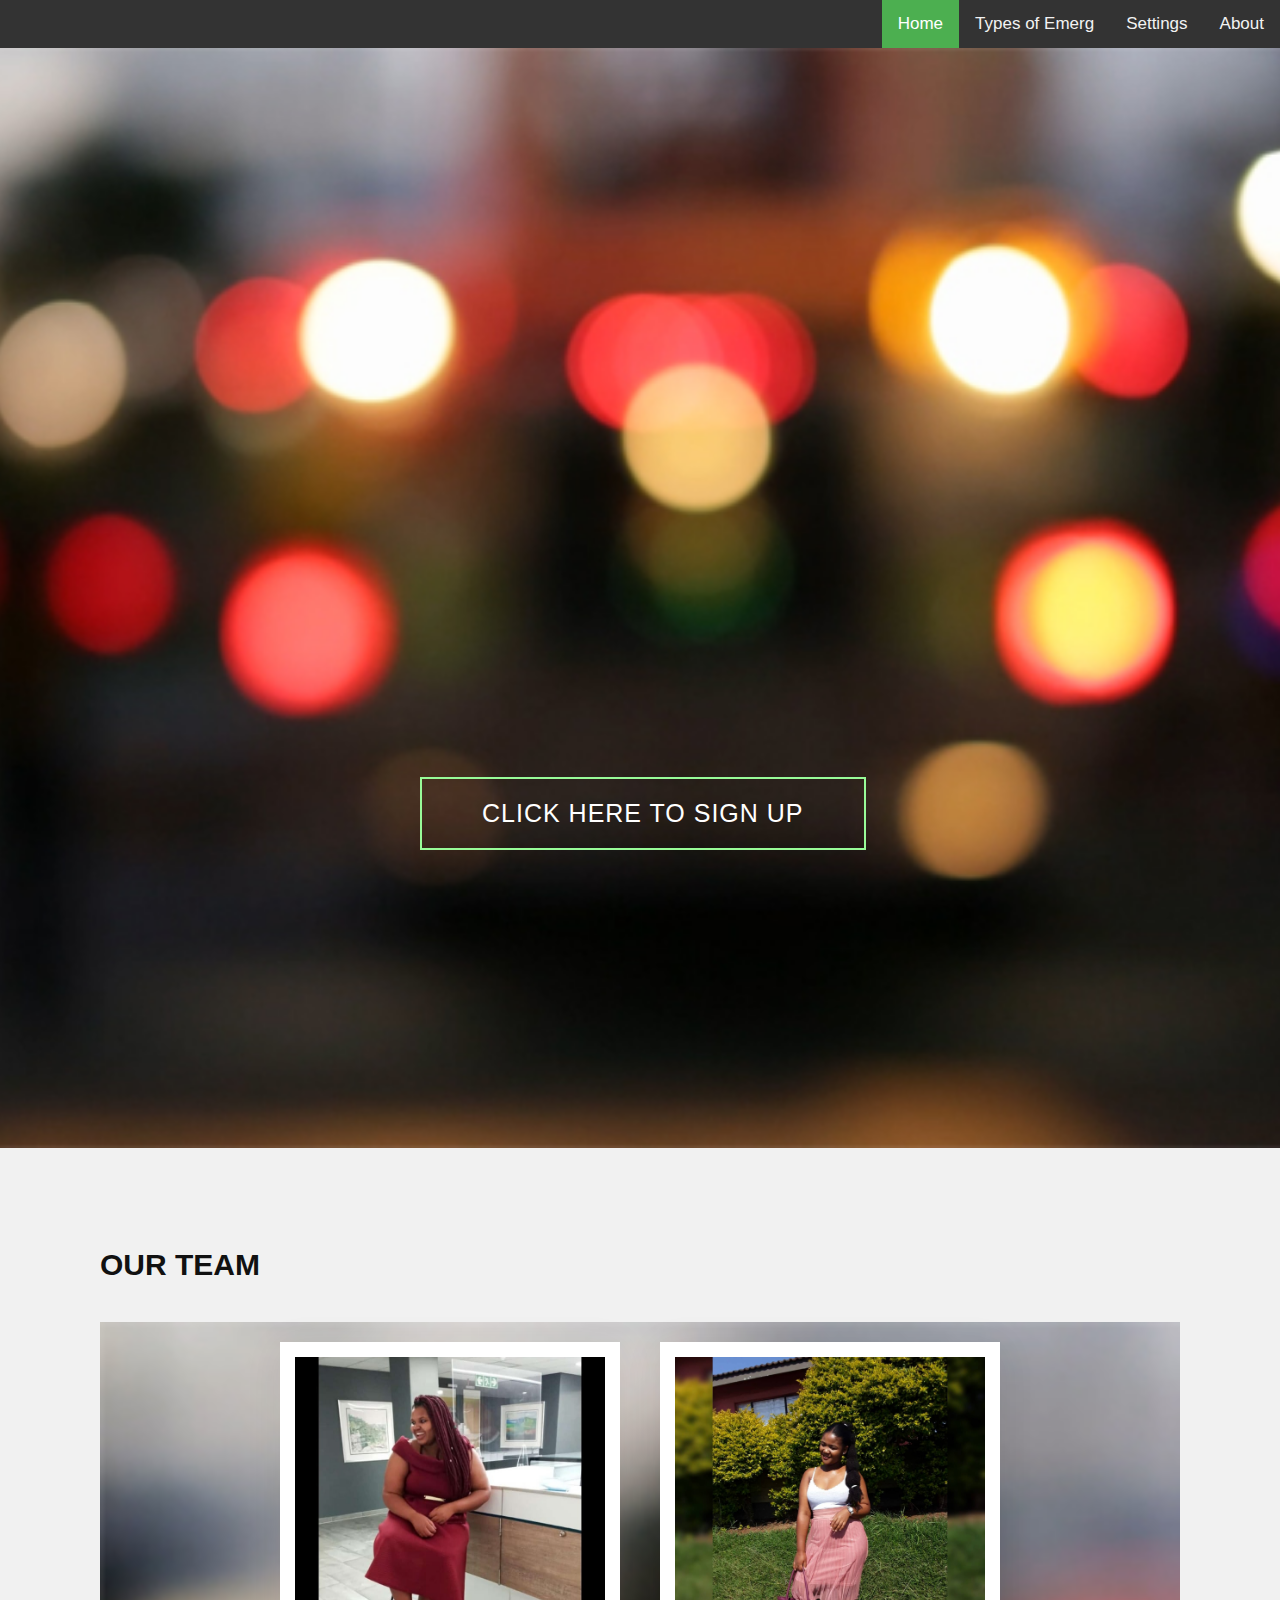
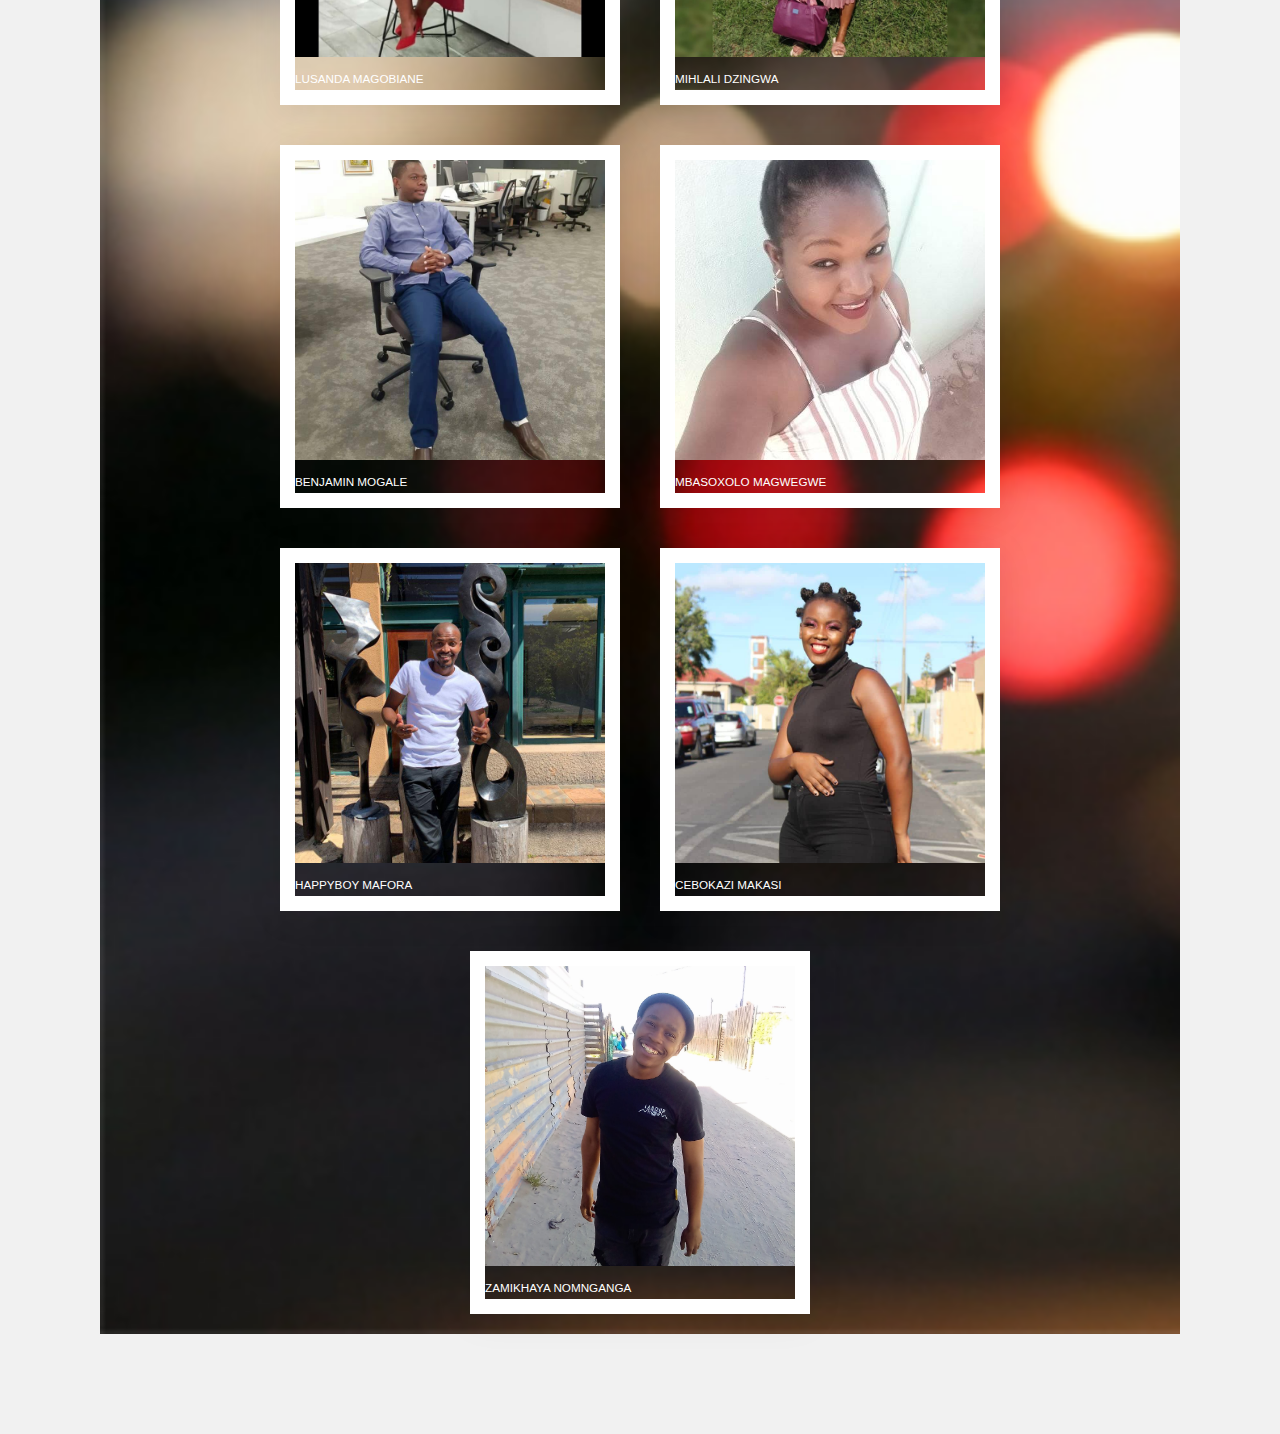
<file: index.html>
<!DOCTYPE html>
<html lang="en">
 <head> 
  <meta charset="UTF-8"> 
  <meta name="viewport" content="width=device-width, initial-scale=1.0"> 
  <link rel="stylesheet" href="style.css"> 
  <title>Our App</title> 
  
 </head> 
 <body>
   <header>
  <!-- Header --> 
  <section id="header">
      </header>
      <div class="topnav" id="myTopnav">
        <a href="about.html">About</a>
        <a href="settings.html">Settings</a>
        <a href="emergencytypes.html">Types of Emerg</a>
        <a href="index.html" class="active">Home</a>
         </div>
        
      
         </section>
         <script>
         function myFunction() {
         var x = document.getElementById("myTopnav");
         if (x.className === "topnav") {
         x.className += " responsive";
         } else {
         x.className = "topnav";
         }
         }
         </script>
         
       
  <!-- End Header --> 
  <!-- Hero Section  --> 
  <section id="hero"> 
   <div class="hero container"> 
    <div> 
     <h1>Welcome To<span></span></h1> 
     <h1>Siza-Mna Emergency <span></span></h1> 
     <h1>Web App <span></span></h1> 
     <a href="form.html" type="button" class="cta">Click here to SIGN UP</a> 
    </div> 
   </div> 
  </section> 
  <!-- End Hero Section  -->
  <section class="myteam" id="myteam">

    <div class="title">
      <h2 class="titleText">Our Team</h2>
    </div>
    <div class="content">
      <div class="box">
    <div class="imgbx">
        <img src="bunny.jpg">  
    </div>
    <div class="text">
        <h3>MIHLALI DZINGWA</h3>
    </div>
    </div>
 
    <div class="box">
        <div class="imgbx">
            <img src="lusanda.jpg">
        </div>
        <div class="text">
            <h3>LUSANDA MAGOBIANE</h3>
        </div>
    </div>
    
        <div class="box">
            <div class="imgbx">
                <img src="mbasa.jpg">
            </div>
            <div class="text">
                <h3>MBASOXOLO MAGWEGWE</h3>
            </div>
        </div>
            
                <div class="box">
            <div class="imgbx">
                <img src="archie.jpg">  
            </div>
            <div class="text">
                <h3>BENJAMIN MOGALE</h3>
            </div>
            </div>
            
                <div class="box">
            <div class="imgbx">
                <img src="cebokazi1.jpg">  
            </div>
            <div class="text">
                <h3>CEBOKAZI MAKASI</h3>
            </div>
            </div>

                <div class="box">
            <div class="imgbx">
                <img src="happy.jpg">  
            </div>
            <div class="text">
                <h3>HAPPYBOY MAFORA</h3>
            </div>
            </div>
            
              <div class="box">
          <div class="imgbx">
              <img src="zamikhaya.jpg"> 
          </div>
          <div class="text">
              <h3>ZAMIKHAYA NOMNGANGA</h3>
          </div>
          </div>
        </div>
        

    </section>
  </body>
</html>
</file>
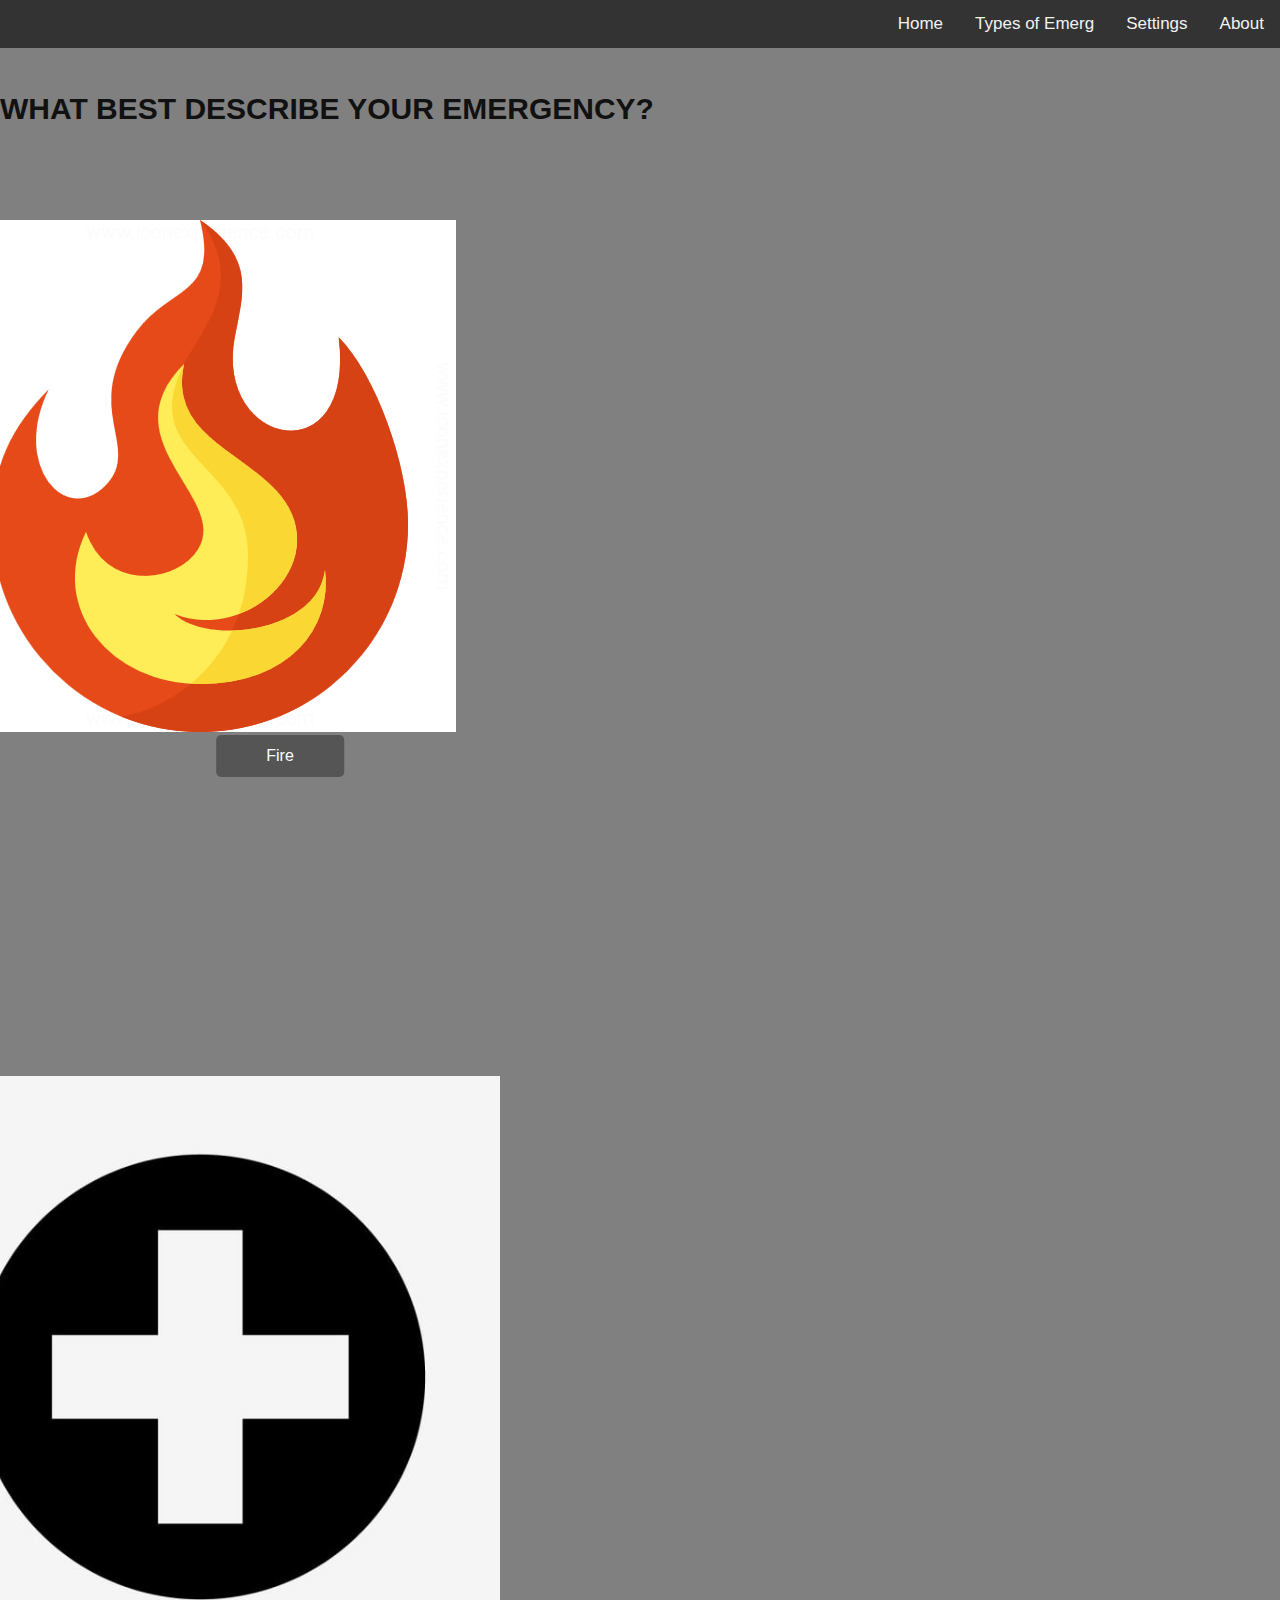
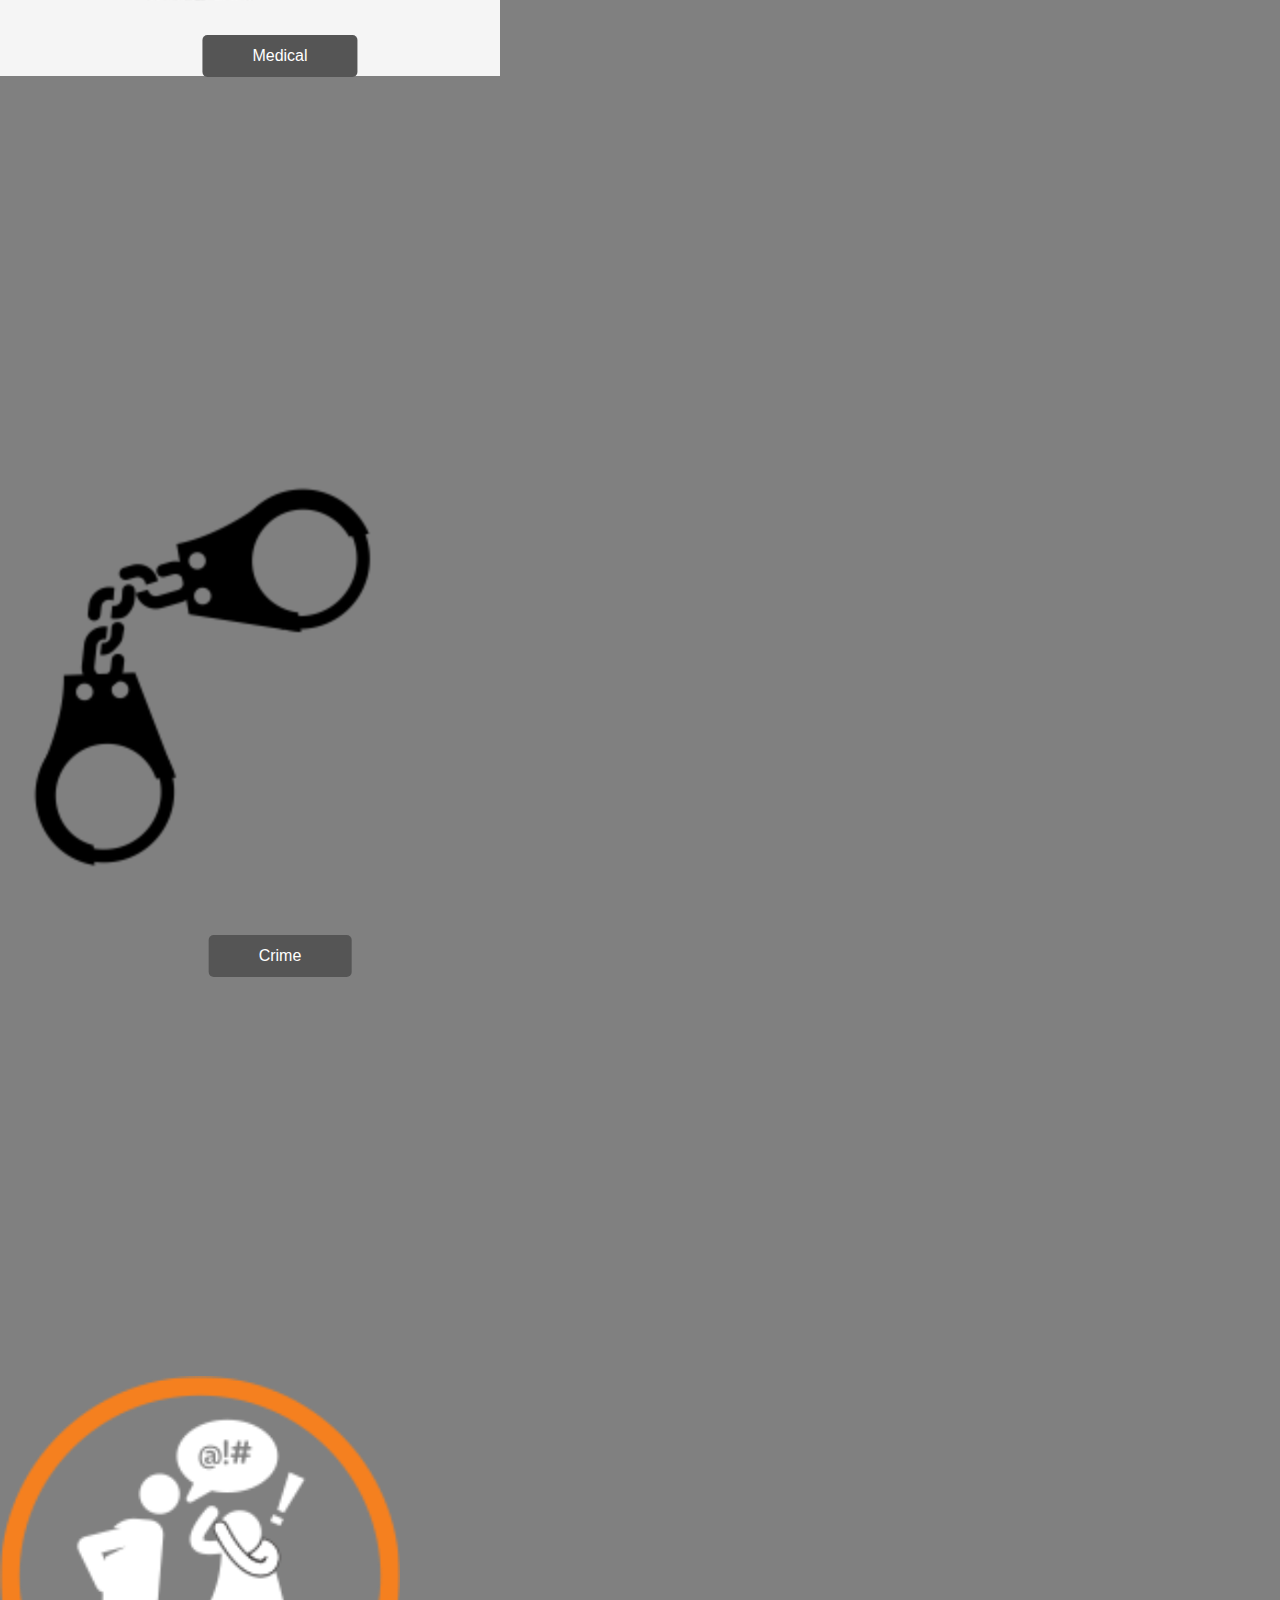
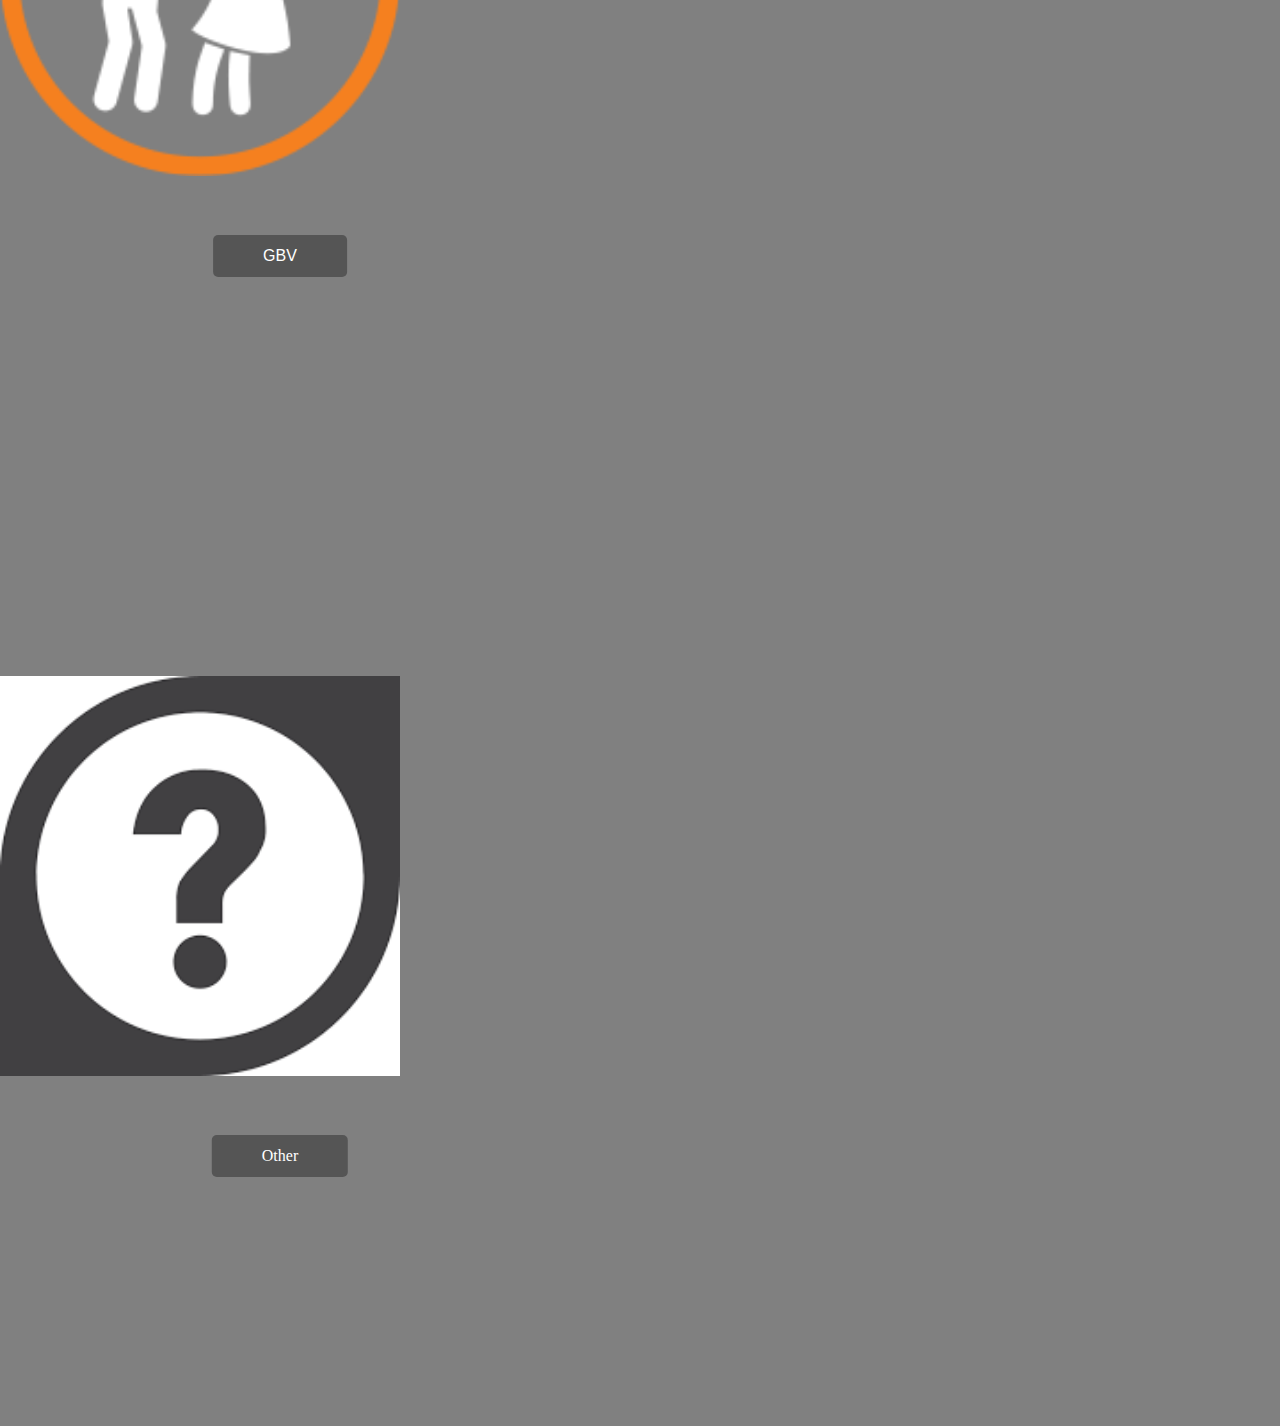
<file: emergencytypes.html>
<!DOCTYPE html>
<html>
<head>
<meta name="viewport" content="width=device-width, initial-scale=1">
<link rel="stylesheet" href="style.css">
  </head>
  <body style="background-color: grey;">
    <header>
      <!-- Header --> 
      <section id="header"> 
       
          </header>
          <div class="topnav" id="myTopnav">
            <a href="about.html">About</a>
            <a href="settings.html">Settings</a>
            
            <a href="emergencytypes.html">Types of Emerg</a>
            <a href="index.html" class="#active">Home</a>
      </div> 
</section>
  <br>
  <br>
  <br>
  <br>
  
  <h2>What best describe your emergency?</h2>
  
  <div class="container">
  <img src="fire.png" alt="Fire" style="width: 150%">
 <a href="sms.html" button class="btn">Fire</button></a>
  </div>
  <div class="container">
  <img src="medical1.jpg" alt="Medical" style="width:150%">
  <a href="sms.html" class="btn">Medical</button></a>
  </div>
  <div class="container">
  <img src="crime1.png" alt="Crime" style="width:200%">
  <a href="sms.html"button class="btn">Crime</button></a>
  </div>
  <div class="container">
  <img src="gbv1.png" alt="GBV" style="width:150%">
  <a href="sms.html"button class="btn">GBV</button></a>
  </div>
  <div class="container">
  <img src="other.png "alt="other" style="width:200%">
  <button class="btn">Other</button>
  
  </body>
  </html>
</file>
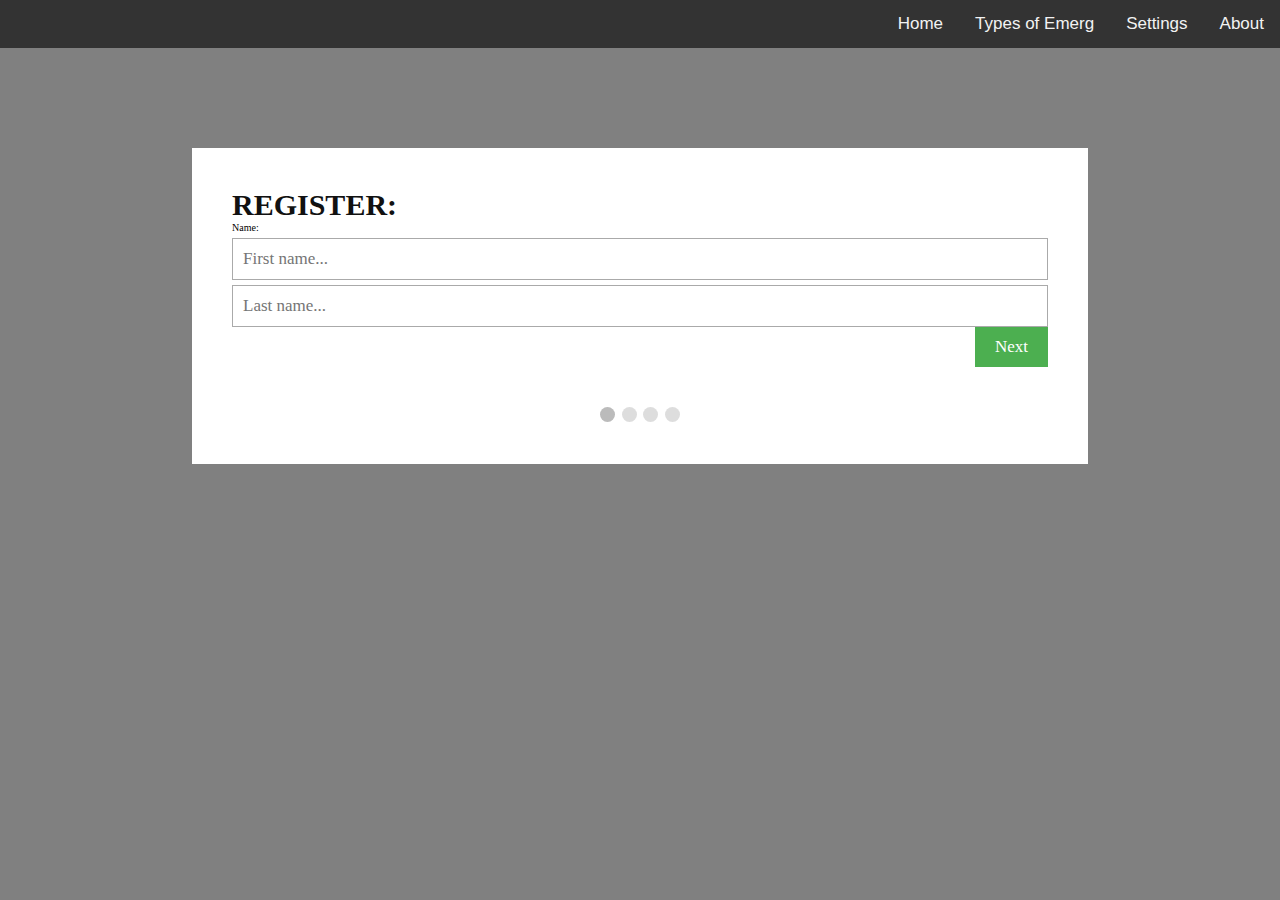
<file: form.html>
<!DOCTYPE html>
<html>
<meta name="viewport" content="width=device-width, initial-scale=1.0">
<link rel="stylesheet" href= "style.css">
<head>
<body style="background-color: grey;">
  
  <header>
    <!-- Header --> 
    <section id="header"> 
    
        </header>
        <div class="topnav" id="myTopnav">
          <a href="about.html">About</a>
          <a href="settings.html">Settings</a>
      
          <a href="emergencytypes.html">Types of Emerg</a>
          <a href="index.html" class="#active">Home</a>
    
    </a>
    </div>
   </div> 
 </div> 
</div> 
</div> 
</section>


<form id="regForm" action="/action_page.php">
  <h1> REGISTER:</h1>
  <!-- One "tab" for each step in the form: -->
  <div class="tab">Name:
    <p><input placeholder="First name..." oninput="this.className = ''" name="fname"></p>
    <p><input placeholder="Last name..." oninput="this.className = ''" name="lname"></p>
  </div>
  <div class="tab">Contact Info:
    <p><input placeholder="E-mail..." oninput="this.className = ''" name="email"></p>
    <p><input placeholder="Phone..." oninput="this.className = ''" name="phone"></p>
  </div>
  <div class="tab">Birthday:
    <p><input placeholder="dd" oninput="this.className = ''" name="dd"></p>
    <p><input placeholder="mm" oninput="this.className = ''" name="nn"></p>
    <p><input placeholder="yyyy" oninput="this.className = ''" name="yyyy"></p>
  </div>
  <div class="tab">Login Info:
    <p><input placeholder="Username..." oninput="this.className = ''" name="uname"></p>
    <p><input placeholder="Password..." oninput="this.className = ''" name="pword" type="password"></p>
  </div>
  <div style="overflow:auto;">
    <div style="float:right;">
      <button type="button" id="prevBtn" onclick="nextPrev(-1)">Previous</button>
      <button type="button" id="nextBtn" onclick="nextPrev(1)">Next</button>
    </div>
  </div>
  <!-- Circles which indicates the steps of the form: -->
  <div style="text-align:center;margin-top:40px;">
    <span class="step"></span>
    <span class="step"></span>
    <span class="step"></span>
    <span class="step"></span>
  </div>
</form>

<script>
var currentTab = 0; // Current tab is set to be the first tab (0)
showTab(currentTab); // Display the current tab

function showTab(n) {
  // This function will display the specified tab of the form...
  var x = document.getElementsByClassName("tab");
  x[n].style.display = "block";
  //... and fix the Previous/Next buttons:
  if (n == 0) {
    document.getElementById("prevBtn").style.display = "none";
  } else {
    document.getElementById("prevBtn").style.display = "inline";
  }
  if (n == (x.length - 1)) {
    document.getElementById("nextBtn").innerHTML = "Submit";
  } else {
    document.getElementById("nextBtn").innerHTML = "Next";
  }
  //... and run a function that will display the correct step indicator:
  fixStepIndicator(n)
}

function nextPrev(n) {
  // This function will figure out which tab to display
  var x = document.getElementsByClassName("tab");
  // Exit the function if any field in the current tab is invalid:
  if (n == 1 && !validateForm()) return false;
  // Hide the current tab:
  x[currentTab].style.display = "none";
  // Increase or decrease the current tab by 1:
  currentTab = currentTab + n;
  // if you have reached the end of the form...
  if (currentTab >= x.length) {
    // ... the form gets submitted:
    document.getElementById("regForm").submit();
    return false;
  }
  // Otherwise, display the correct tab:
  showTab(currentTab);
}

function validateForm() {
  // This function deals with validation of the form fields
  var x, y, i, valid = true;
  x = document.getElementsByClassName("tab");
  y = x[currentTab].getElementsByTagName("input");
  // A loop that checks every input field in the current tab:
  for (i = 0; i < y.length; i++) {
    // If a field is empty...
    if (y[i].value == "") {
      // add an "invalid" class to the field:
      y[i].className += " invalid";
      // and set the current valid status to false
      valid = false;
    }
  }
  // If the valid status is true, mark the step as finished and valid:
  if (valid) {
    document.getElementsByClassName("step")[currentTab].className += " finish";
  }
  return valid; // return the valid status
}

function fixStepIndicator(n) {
  // This function removes the "active" class of all steps...
  var i, x = document.getElementsByClassName("step");
  for (i = 0; i < x.length; i++) {
    x[i].className = x[i].className.replace(" active", "");
  }
  //... and adds the "active" class on the current step:
  x[n].className += " active";
}
</script>

</body>
</head>
</html>
</file>
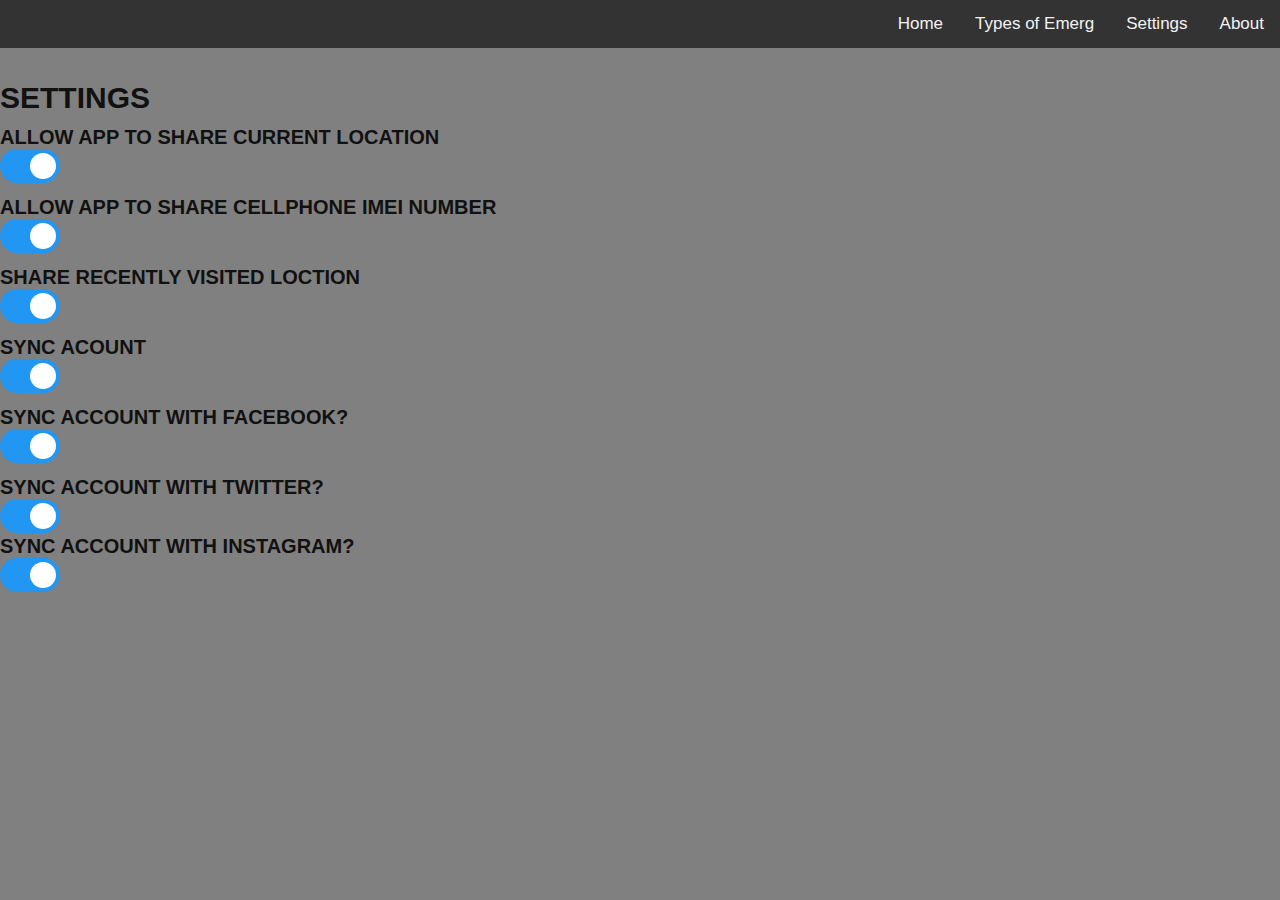
<file: settings.html>
<!DOCTYPE html>
<html>
  
<head>
  <meta name="viewport" content="width=device-width, initial-scale=1.0"> 
  <link rel="stylesheet" href="style.css"> 
  <title>Our App</title> 
</head>

<body style="background-color: grey;">
  <header>
    <!-- Header --> 
    <section id="header"> 
     
        </header>
  <div class="topnav" id="myTopnav">
    <a href="about.html">About</a>
    <a href="settings.html">Settings</a>
    
    <a href="emergencytypes.html">Types of Emerg</a>
    <a href="index.html" class="#active">Home</a>
  
    </a>
    </div>
   </div> 
 </div> 
</div> 
</div> 
</section>
<br>
<br>
<br>
<h2>Settings</h2>
 <!-- Rounded switch --> 
<br><h4> Allow App to share current location</h4><label class="switch">
  <input type="checkbox" checked>
<div class="slider round"></div>
</label><br>
<br><h4> Allow App to share cellphone IMEI number</h4><label class="switch">
  <input type="checkbox" checked>
<div class="slider round"></div>
</label><br>
<br><h4> Share recently visited loction </h4><label class="switch">
  <input type="checkbox" checked>
<div class="slider round"></div>
</label><br>
<br><h4> Sync Acount</h4><label class="switch">
  <input type="checkbox" checked>
<div class="slider round"></div>
</label><br>
<br><h4> Sync account with Facebook?</h4><label class="switch">
  <input type="checkbox" checked>
<div class="slider round"></div>
</label><br>
<br><h4> Sync account with Twitter?</h4><label class="switch">
  <input type="checkbox" checked>
<div class="slider round"></div>
</label><br>
<h4> Sync account with Instagram?</h4><label class="switch">
  <input type="checkbox" checked>
<div class="slider round"></div>
</label>

</body>
</html>
</file>
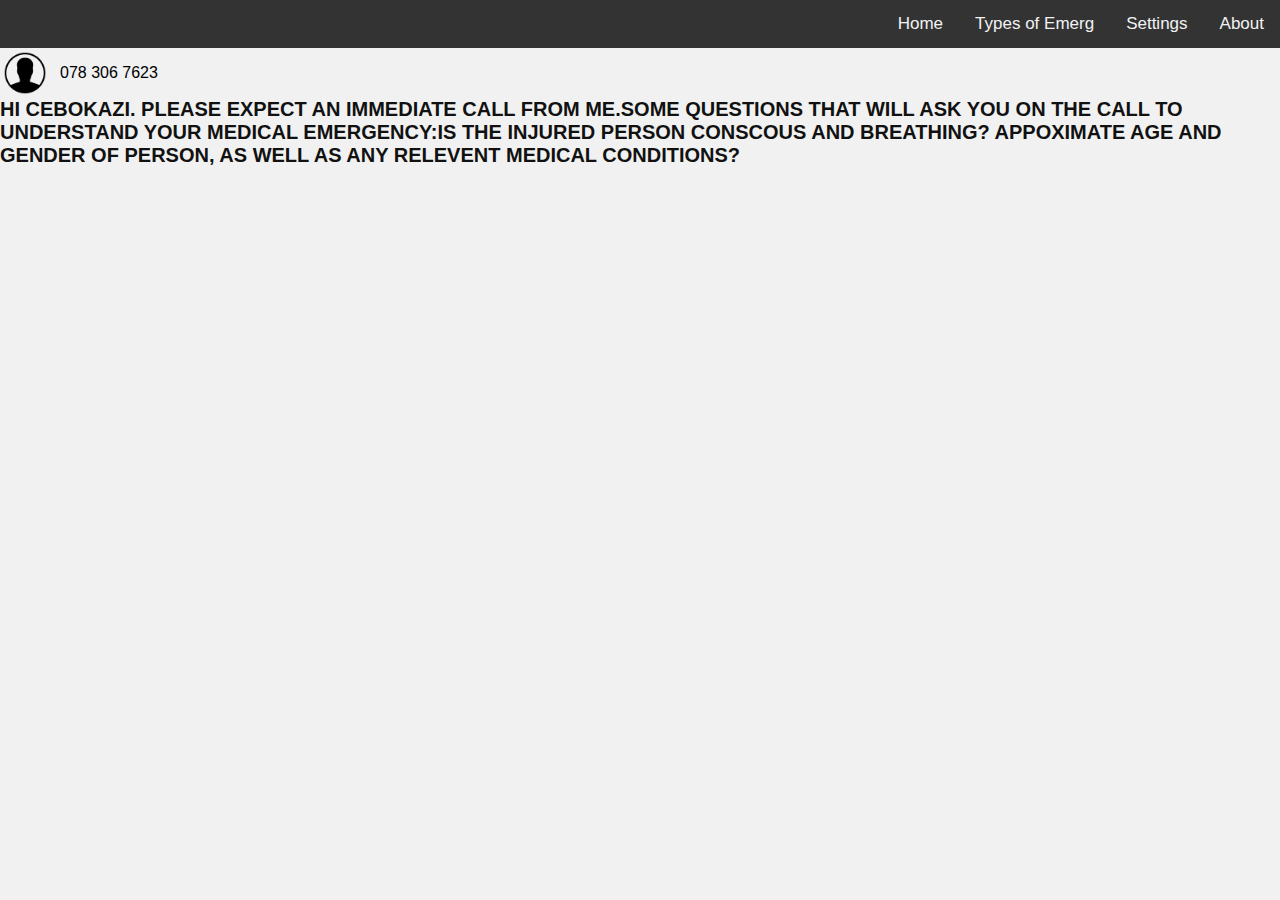
<file: sms.html>
<!DOCTYPE html>
<html>
  
<head>
  <meta name="viewport" content="width=device-width, initial-scale=1.0"> 
  <link rel="stylesheet" href="style.css"> 
  <title>Our App</title> 

</head>
<body>
  <header>
    <!-- Header --> 
    <section id="header"> 
    
        </header>
        <div class="topnav" id="myTopnav">
          <a href="about.html">About</a>
          <a href="settings.html">Settings</a>
          
          <a href="emergencytypes.html">Types of Emerg</a>
          <a href="index.html" class="#active">Home</a>
    
    </a>
    </div>
   </div> 
 </div> 
</div> 
</div> 
</section>

<div class="chip">
  <img src="contact.png" alt="Sizamna"
  width="96" height="96">
  078 306 7623
</div>

<h4> Hi Cebokazi. Please expect an immediate call from me.Some questions that will ask you on the call to understand your medical emergency:Is the injured person conscous and breathing? Appoximate age and gender of person, as well as any relevent medical conditions?</h4>

</body>
</html>
</file>
<file: style.css>
*{
    padding: 0;
    margin: 0;
    box-sizing: border-box;
    }
    
    html {
    font-size: 10px;
    font-family: 'Montserrat', sans-serif;
    scroll-behavior: smooth;
    }
    
    a {
    text-decoration: none;
    }
    .container {
  min-height: 100vh;
    width: 100%;
    display: flex;
    align-items: center;
    justify-content: center;
    }
    img {
    height: 100%;
    width: 100%;
    object-fit: cover;
    }
    p {
    color:black;
    background-color:none;
    font-size: 1.4rem;
    margin-top: 5px;
    line-height: 2.5rem;
    font-weight: 300;
    letter-spacing: 0.5rem;
    }
    ul{
      color:black;
      font-size: 3rem;
    }
    .section-title {
    font-size: 4rem;
    font-weight: 300;
    color: black;
    margin-bottom: 10px;
    text-transform: uppercase;
    letter-spacing: .2rem;
    text-align: center;
    }
    .section-title span {
    color: palegreen;
    }
    
    .cta {
    display: inline-block;
    padding: 10px 30px;
    color: white;
    background-color: transparent;
    border: 2px solid palegreen;
    font-size: 2rem;
    text-transform: uppercase;
    letter-spacing: .1rem;
    margin-top: 30px;
    transition: .3s ease;
    transition-property: background-color, color;
    }
    .cta:hover {
    color: white;
    background-color: palegreen;
    }
    .brand h1 {
    font-size: 3rem;
    text-transform: uppercase;
    color: white;
    }
    .brand h1 span {
    color: palegreen;
    }
    
    /* Header section */
    #header {
  
    position: fixed;
    z-index: 1000;
    left: 0;
    top: 0;
    width: 100vh;
    height: auto;
    }
    #header .header {
    min-height: 8vh;
    background-color: rgba(0, 0, 0 , 0.8)
    
    }
    #header .nav-bar {
    display: flex;
    align-items: left;
    justify-content: space-between;
    width: 100%;
    height: 100%;
    max-width: 1300px;
    padding: 0 10px;
    }
    #header .nav-list ul {
    list-style: none;
    position: absolute;
    background-color: rgb(31, 30, 30);
    width: 100vw;
    height: 100vh;
    left: 100%;
    top: 0;
    display: flex;
    flex-direction: column;
    justify-content: left;
    align-items: left;
    z-index: 1;
    overflow-x: hidden;
    transition: .5s ease left;
    }
    #header .nav-list ul.active {
    left: 0%;
    }
    #header .nav-list ul a {
    font-size: 2.5rem;
    font-weight: 500;
    letter-spacing: .2rem;
    text-decoration: none;
    color: white;
    text-transform: uppercase;
    padding: 20px;
    display: block;
    }
    #header .nav-list ul a::after {
    content: attr(data-after);
    position: absolute;
    top: 50%;
    left: 50%;
    transform: translate(-50%, -50%) scale(0);
    color: rgba(240, 248, 255, 0.021);
    font-size: 13rem;
    letter-spacing: 50px;
    z-index: -1;
    transition: .3s ease letter-spacing;
    }
    #header .nav-list ul li:hover a::after {
    transform: translate(-50%, -50%) scale(1);
    letter-spacing: initial;
    }
    #header .nav-list ul li:hover a {
    color: palegreen;
    }
    
    body {
    margin: 0;
    font-family: Arial, Helvetica, sans-serif;
    }
    
    .topnav {
    overflow: hidden;
    background-color: #333;
    background-size: 20px;
    }
    
    .topnav a {
    float: right;
    display: block;
    color: #f2f2f2;
    text-align: center;
    padding: 14px 16px;
    text-decoration: none;
    font-size: 17px;
    }
    
    .topnav a:hover {
    background-color: #ddd;
    color: black;
    }
    
    .topnav a.active {
    background-color: #4CAF50;
    color: white;
    }
    
    .topnav .icon {
    display: none;
    }
    
    @media screen and (max-width: 600px) {
    .topnav a:not(:first-child) {display: none;}
    .topnav a.icon {
    float: right;
    display: block;
    }
    }
    
    @media screen and (max-width: 600px) {
    .topnav.responsive {position: relative;}
    .topnav.responsive .icon {
    position: absolute;
    right: 0;
    top: 0;
    }
    .topnav.responsive a {
    float: none;
    display: block;
    text-align: left;
    }
    }
    /* End Header section */
    
    /* Hero Section */
    #hero {
    background-image: url(background1.jpg);
    background-size: cover;
    background-position: top center;
    position: relative;
    z-index: 1;
    }
    
    #hero .hero {
    max-width: 1200px;
    margin: 0 auto;
    padding: 0 50px;
    justify-content: flex-start;
    }
    #hero h1 {
    display: block;
    width: fit-content;
    font-size: 7rem;
    position: relative;
    color: transparent;
    animation: text_reveal .5s ease forwards;
    animation-delay: 1s;
    }
    #hero h1:nth-child(1) {
    animation-delay: 1s;
    }
    #hero h1:nth-child(2) {
    animation-delay: 2s;
    }
    #hero h1:nth-child(3) {
    animation: text_reveal_name .5s ease forwards;
    animation-delay: 3s;
    }
    #hero h1 span {
    position: absolute;
    top: 0;
    left: 0;
    height: 100%;
    width: 0;
    background-color: palegreen;
    animation: text_reveal_box 1s ease;
    animation-delay: .5s;
    }
    #hero h1:nth-child(1) span {
    animation-delay: .5s;
    }
    #hero h1:nth-child(2) span {
    animation-delay: 1.5s;
    }
    #hero h1:nth-child(3) span {
    animation-delay: 2.5s;
    }
    /* End Hero Section */
    
   
    
    /* About Section */
    #about .about {
      background-image: url(background1.jpg);
    flex-direction: column-reverse;
    text-align: center;
    max-width: 100px;
    margin: 0 auto;
    padding: 5px 2px;
    background-color:#fff;
    }
    #about .col-left {
    width: 150px;
    height: 360px;
    }
    #about .col-right {
    width: 100%;
    }
    #about .col-right h2 {
    font-size: 1.8rem;
    font-weight: 500;
    letter-spacing: .2rem;
    margin-bottom: 10px;
    }
    #about .col-right p {
    margin-bottom: 20px;
    color:black;
    }
    #about .col-right .cta {
    color: white;
    margin-bottom: 50px;
    padding: 10px 20px;
    font-size: 2rem;
    }
    #about .col-left .about-img {
    height: 100%;
    width: 100%;
    position: relative;
    border: 10px solid white;
    }
    #about .col-left .about-img::after {
    content: '';
    position: absolute;
    left: -33px;
    top: 19px;
    height: 98%;
    width: 98%;
    border: 7px solid palegreen;
    z-index: -1;
    }
    /* End About Section */
    

    
    
    /* Keyframes */
    @keyframes hamburger_puls {
    0% {
    opacity: 1;
    transform: scale(1);
    }
    100% {
    opacity: 0;
    transform: scale(1.4);
    }
    }
    @keyframes text_reveal_box {
    50% {
    width: 100%;
    left: 0;
    }
    100% {
    width: 0;
    left: 100%;
    }
    }
    @keyframes text_reveal {
    100% {
    color: white;
    }
    }
    @keyframes text_reveal_name {
    100% {
    color: palegreen;
    font-weight: 500;
    }
    }
    /* End Keyframes */
    
    /* Media Query For Tablet */
    @media only screen and (min-width: 768px) {
    .cta {
    font-size: 2.5rem;
    padding: 20px 60px;
    }
    h1.section-title {
    font-size: 6rem;
    }
  } 
   
    
    
    /* Media Query For Desktop */
    @media only screen and (min-width: 1200px) {
    /* header */
    #header .hamburger {
    display: none;
    }
    #header .nav-list ul {
    position: initial;
    display: block;
    height: auto;
    width: fit-content;
    background-color: transparent;
    }
    #header .nav-list ul li {
    display: inline-block;
    }
    #header .nav-list ul li a {
    font-size: 1.8rem;
    }
    #header .nav-list ul a:after {
    display: none;
    }
    * {
      box-sizing: border-box;
    }
    
    body {
      background-color: #f1f1f1;
    }
    
    #regForm {
      background-color:grey;
      background-size: 100vh;
      background-color: #ffffff;
      margin: 100px auto;
      font-family: Raleway;
      padding: 40px;
      width: 70%;
      min-width: 300px;
    }
    
    h1{
        font-size: 30px;
      text-transform: uppercase; 
      color: #111;
       
    }
    h4{
      font-size: 20px;
      text-transform: uppercase; 
      color: #111;
    }
    h2{
      font-size: 30px;
      text-transform: uppercase; 
      color: #111;
    }
    p{
        text-align: center;
        color: #111;
    }
    
    input {
      padding: 10px;
      width: 100%;
      font-size: 17px;
      font-family: Raleway;
      border: 1px solid #aaaaaa;
    }
    
    /* Mark input boxes that gets an error on validation: */
    input.invalid {
      background-color: #ffdddd;
    }
    
    /* Hide all steps by default: */
    .tab {
      display: none;
    }
    
    button {
      background-color: #4CAF50;
      color: #ffffff;
      border: none;
      padding: 10px 20px;
      font-size: 17px;
      font-family: Raleway;
      cursor: pointer;
    }
    
    button:hover {
      opacity: 0.8;
    }
    
    #prevBtn {
      background-color: #bbbbbb;
    }
    
    /* Make circles that indicate the steps of the form: */
    .step {
      height: 15px;
      width: 15px;
      margin: 0 2px;
      background-color: #bbbbbb;
      border: none;  
      border-radius: 50%;
      display: inline-block;
      opacity: 0.5;
    }
    
    .step.active {
      opacity: 1;
    }
    
    /* Mark the steps that are finished and valid: */
    .step.finish {
      background-color: #4CAF50;
    }
    .container {
      position: relative;
      width: 50%;
      max-width: 400px;
    }
    
    .container img {
      width: 20%;
      height: 20%;
      padding-bottom:50%
  
    }
    
    .container .btn {
      position: absolute;
      top: 70%;
      left: 70%;
      transform: translate(-50%, -50%);
      -ms-transform: translate(-50%, -50%);
      background-color: #555;
      color: white;
      font-size: 16px;
      padding: 12px 50px;
      border: none;
      cursor: pointer;border-radius: 5px;
      text-align: center;
      }
      
      .container .btn:hover {
      background-color: black;
      }
    
  
  /* The switch - the box around the
  slider */ 
  /*setting*/
  
  .switch {
      position: relative;
      display: inline-block;
      width: 60px;
      height: 34px;
    }
    
    .switch input {display:none;}
    
    .slider {
      position: absolute;
      cursor: pointer;
      top: 0;
      left: 0;
      right: 0;
      bottom: 0;
      background-color: #ccc;
      -webkit-transition: .4s;
      transition: .4s;
    }
    
    .slider:before {
      position: absolute;
      content: "";
      height: 26px;
      width: 26px;
      left: 4px;
      bottom: 4px;
      background-color: white;
      -webkit-transition: .4s;
      transition: .4s;
    }
    
    input:checked + .slider {
      background-color: #2196F3;
    }
    
    input:focus + .slider {
      box-shadow: 0 0 1px #2196F3;
    }
    
    input:checked + .slider:before {
     -webkit-transform: translateX(26px);
     -ms-transform: translateX(26px);
     transform: translateX(26px);
    }
    
    /* Rounded sliders */
    
    .slider.round {
      border-radius: 34px;
    }
    
    .slider.round:before {
      border-radius: 50%;
    }
    .chip {
      display: inline-block;
      padding: 0 25px;
      height: 50px;
      font-size: 16px;
      line-height: 50px;
      border-radius: 25px;
      background-color: #f1f1f1;
  }
  
  .chip img {
      float: left;
      margin: 0 10px 0 -25px;
      height: 50px;
      width: 50px;
      border-radius: 50%;
  }
  
    }
    section{
      padding: 100px;
  }
  .myteam .content{
    background-image: url(background1.jpg);
    background-size: cover;
    display: flex;
    justify-content: center;
    flex-direction: row-reverse;
    flex-wrap: wrap;
    margin-top: 40px;}

.myteam .content .box{
width: 340px;
margin: 20px;
border: 15px solid #fff;
box-shadow: 0 5px 35px rgb(0, 0, 0,0.08);
}
.myteam .content .box .imgbx{
position: relative;
width: 100%;
height: 300px;

}
.myteam .content .box .imgbx img{
    position: absolute;
    top: 0;
    left: 0;
width: 100%;
height: 100%;
object-fit: cover;
  
}
.myteam .content .box .text{
    padding: 15px 0 5px;

}
.myteam .content .box .text h3{
    font-weight: 400;
    color: #fff;
}
.row{
  position: relative;
  width: 100%;
  display: flex;
  justify-content: space-between;
}
.row .col50{
  position: relative;
  width: 48%;
}
.row .col50 .imgbx{
  position: relative;
  width: 100%;
 min-height: 300px;
}
.row .col50 .imgbx img{
  position: absolute;
  top: 0;
  left: 0;
  width: 100%;
  height: 100%;
  object-fit: cover;
}
/* Style inputs with type="text", select elements and textareas */
input[type=text], select, textarea {
  width: 100%; 
  padding: 12px; 
  border: 1px solid #ccc; 
  border-radius: 4px; 
  box-sizing: border-box; 
  margin-top: 6px; 
  margin-bottom: 16px; 
  resize: vertical 
}

/* Style the submit button with a specific background color etc */
input[type=submit] {
  background-color: #111;
  color: white;
  padding: 12px 20px;
  border: none;
  border-radius: 4px;
  cursor: pointer;
}

/* When moving the mouse over the submit button, add a darker green color */
input[type=submit]:hover {
  background-color: greenyellow;
}

/* Add a background color and some padding around the form */
.contact  {
  border-radius: 5px;
  background-color: grey;
  padding: 20px;
  
}

.run{
  width: 500px;
  background-image: url(background2.jpg);
  background-size: cover;
  
}

.run h1{
  color:#111;

}
.move{
  padding-left: 700px;
  margin-bottom: 3300px;

}
</file>
